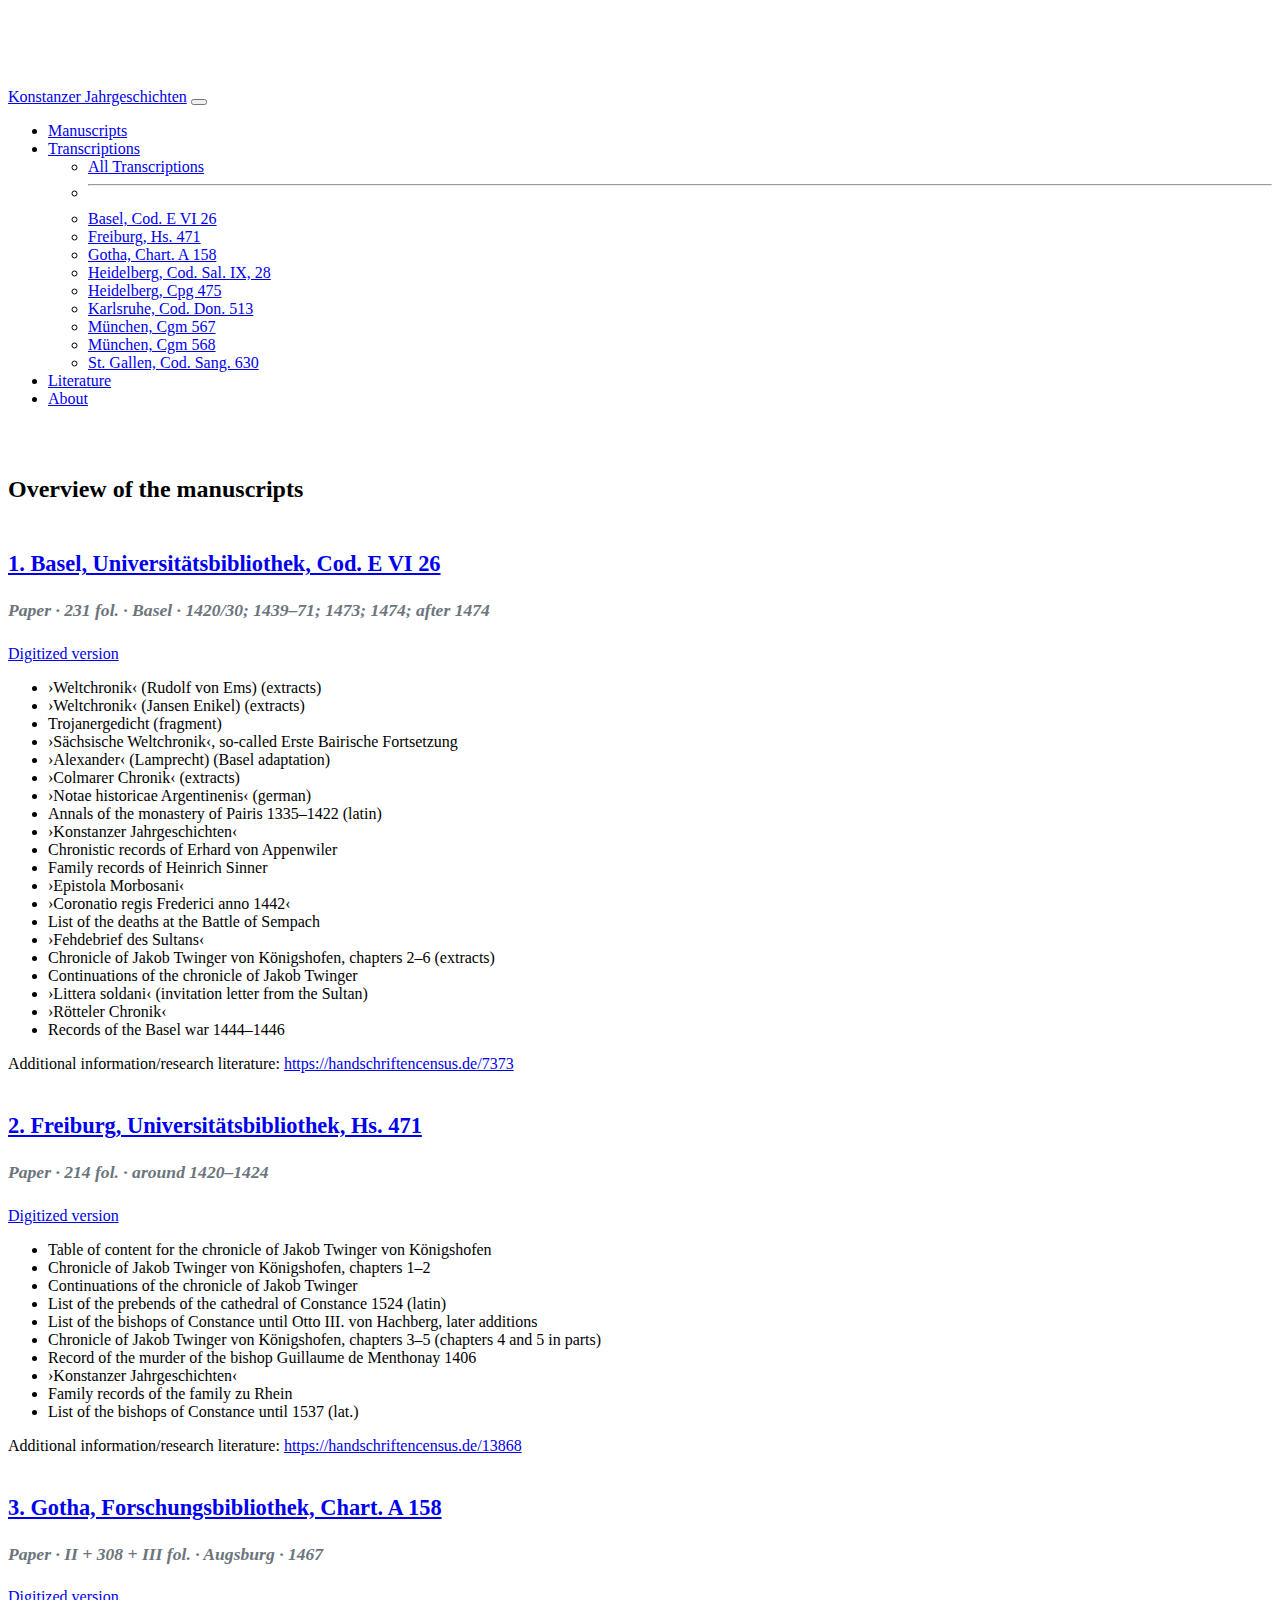
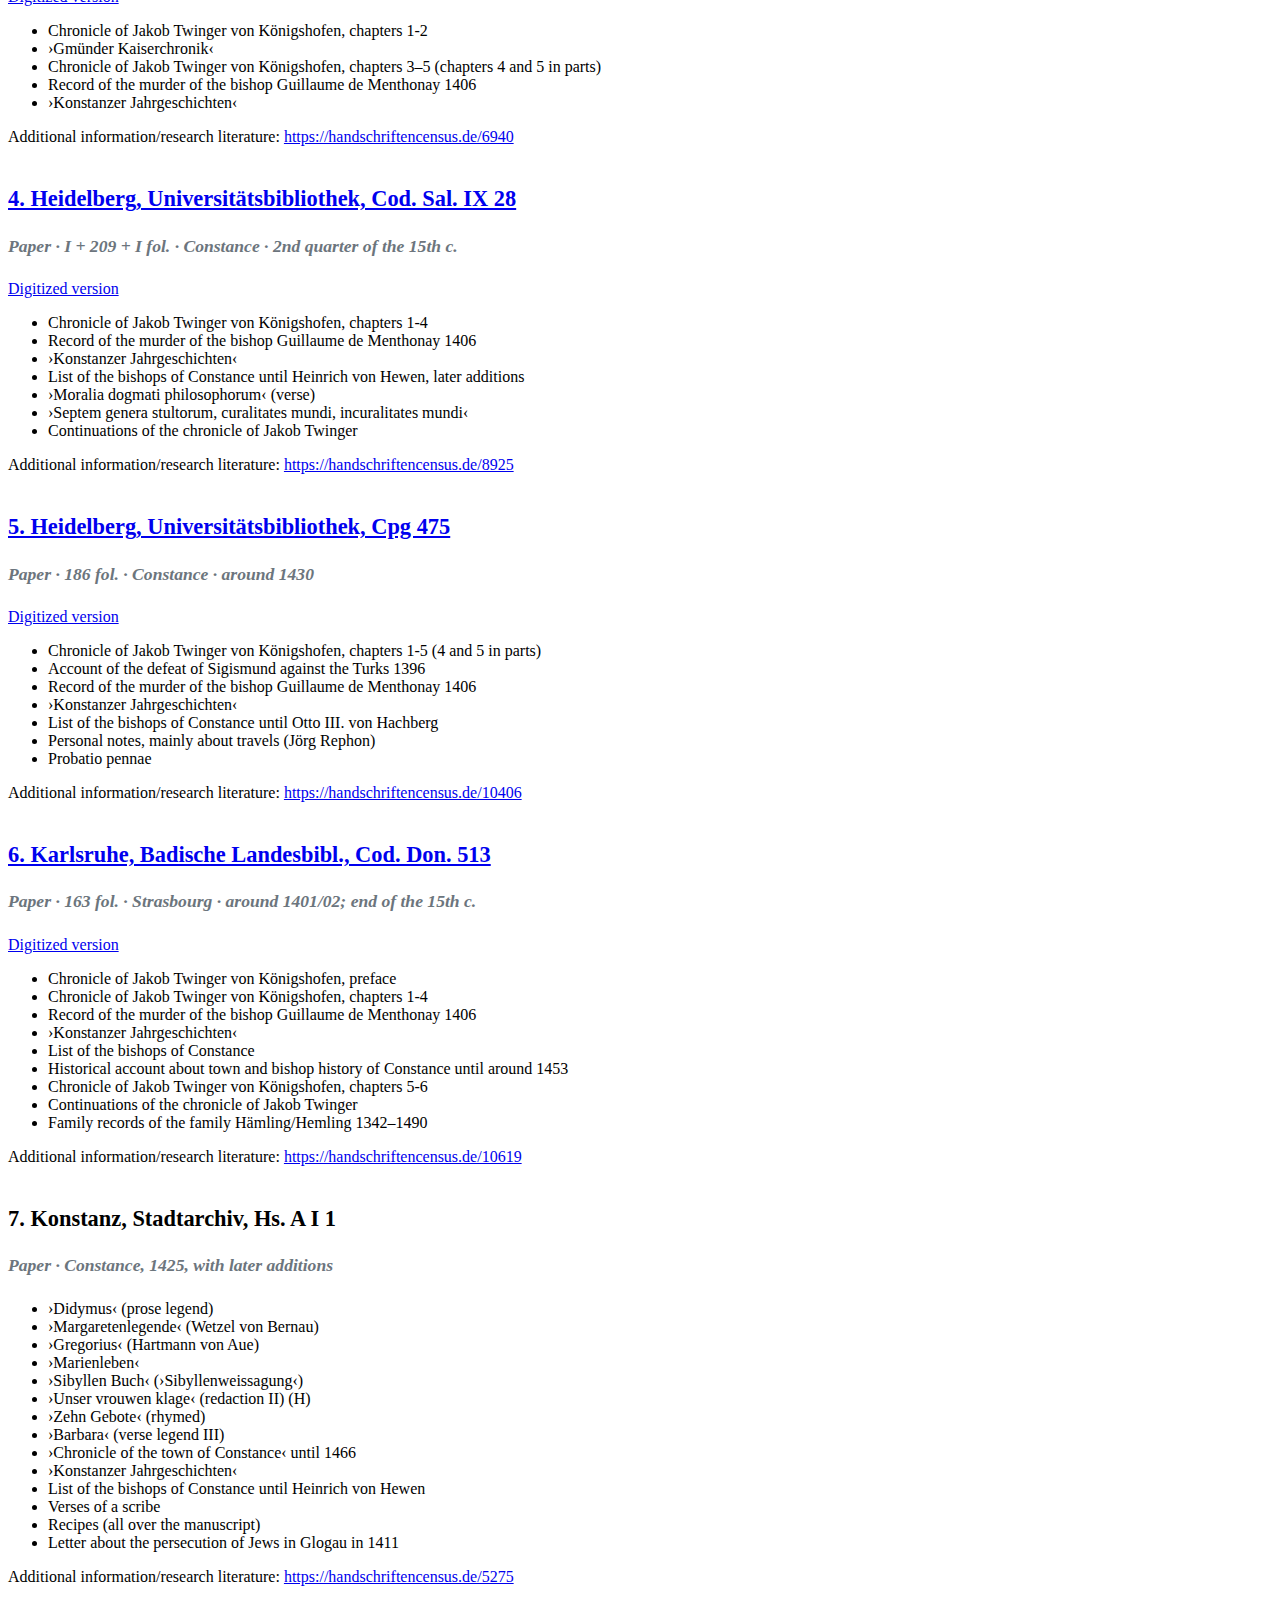
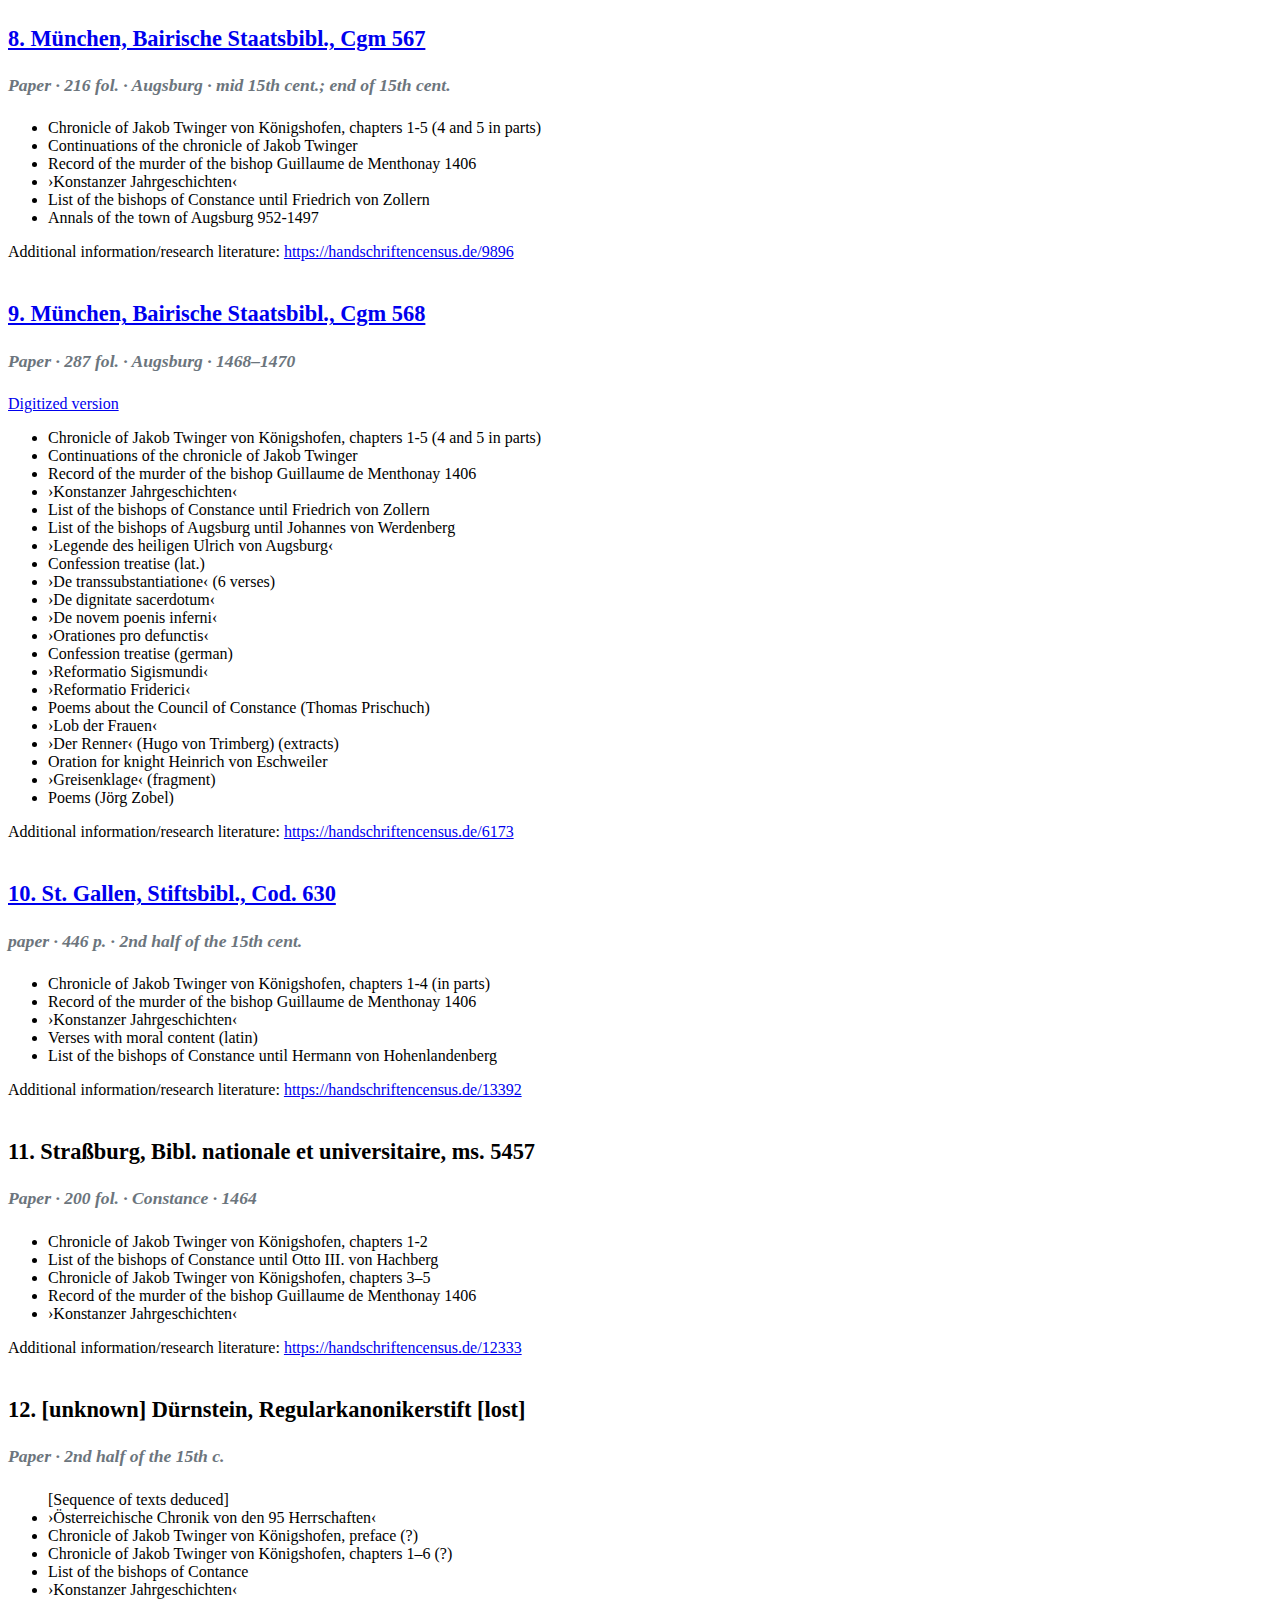
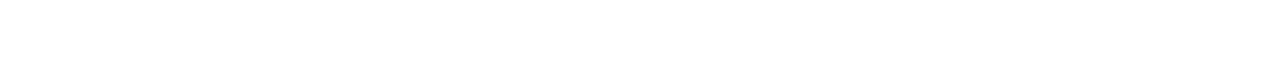
<file: manuscripts.html>
<!DOCTYPE html>
<html lang="de">
<head>
    <meta charset="UTF-8">
    <meta name="viewport" content="width=device-width, initial-scale=1.0">
    <title>Manuscripts - Konstanzer Jahrgeschichten</title>
  
    <!-- Bootstrap core CSS -->
    <link href="https://cdn.jsdelivr.net/npm/bootstrap@5.0.0-beta1/dist/css/bootstrap.min.css" rel="stylesheet" integrity="sha384-giJF6kkoqNQ00vy+HMDP7azOuL0xtbfIcaT9wjKHr8RbDVddVHyTfAAsrekwKmP1" crossorigin="anonymous">

    <!-- Own CSS -->
    <link rel="stylesheet" type="text/css" href="css/jahrgeschichten.css" />

    <!-- Google Fonts -->
    <link rel="preconnect" href="https://fonts.googleapis.com">
    <link rel="preconnect" href="https://fonts.gstatic.com" crossorigin>
    <link href="https://fonts.googleapis.com/css2?family=Merriweather:wght@400;700&family=Source+Sans+Pro:wght@400;600&display=swap" rel="stylesheet">
    <style>
        body {
            padding-top: 5rem; /* Account for fixed navbar */
        }
        main {
            padding-top: 2rem;
            padding-bottom: 2rem;
        }
        main > h2 {
            margin-bottom: 3rem; /* More space below the main title */
        }
        .manuscript-entry {
            margin-bottom: 2.5rem; /* Space between manuscript entries */
        }
        .manuscript-entry h3 {
            font-size: 1.4rem; /* Smaller than Bootstrap default */
        }
        .manuscript-entry h4 {
            font-size: 1.1rem; /* Smaller than Bootstrap default */
            font-style: italic;
            color: #6c757d;
        }
    </style>
</head>
<body>
    <header>
        <nav class="navbar navbar-expand-md navbar-dark bg-dark fixed-top">
            <div class="container-fluid">
              <a class="navbar-brand" href="index.html">Konstanzer Jahrgeschichten</a>
              <button class="navbar-toggler" type="button" data-bs-toggle="collapse" data-bs-target="#navbarsExampleDefault" aria-controls="navbarsExampledefault" aria-expanded="false" aria-label="Toggle navigation">
              <span class="navbar-toggler-icon"></span>
              </button>
              <div class="collapse navbar-collapse" id="navbarsExampleDefault">
                <ul class="navbar-nav me-auto mb-2 mb-md-0">
                  <li class="nav-item">
                    <a class="nav-link active" aria-current="page" href="manuscripts.html">Manuscripts</a>
                </li>
                    <li class="nav-item dropdown">
                        <a class="nav-link dropdown-toggle" href="#" id="transcriptionsDropdown" role="button" data-bs-toggle="dropdown" aria-expanded="false">
                        Transcriptions
                        </a>
                        <ul class="dropdown-menu" aria-labelledby="transcriptionsDropdown">
                        <li><a class="dropdown-item" href="transcriptions.html">All Transcriptions</a></li>
                        <li><hr class="dropdown-divider"></li>
                        <li><a class="dropdown-item" href="transcriptions.html?ms=Bas_Cod_E_VI_26">Basel, Cod. E VI 26</a></li>
                        <li><a class="dropdown-item" href="transcriptions.html?ms=Fre_Hs_471">Freiburg, Hs. 471</a></li>
                        <li><a class="dropdown-item" href="transcriptions.html?ms=Got_Chart_158">Gotha, Chart. A 158</a></li>
                        <li><a class="dropdown-item" href="transcriptions.html?ms=Hei_Cod_Sal_IX_28">Heidelberg, Cod. Sal. IX, 28</a></li>
                        <li><a class="dropdown-item" href="transcriptions.html?ms=Hei_cpg_475">Heidelberg, Cpg 475</a></li>
                        <li><a class="dropdown-item" href="transcriptions.html?ms=Kar_Don_513">Karlsruhe, Cod. Don. 513</a></li>
                        <li><a class="dropdown-item" href="transcriptions.html?ms=Mue_Cgm_567">München, Cgm 567</a></li>
                        <li><a class="dropdown-item" href="transcriptions.html?ms=Mue_Cgm_568">München, Cgm 568</a></li>
                        <li><a class="dropdown-item" href="transcriptions.html?ms=StG_Cod_Sang_630">St. Gallen, Cod. Sang. 630</a></li>
                        </ul>
                    </li>
                  <li class="nav-item">
                    <a class="nav-link" href="https://www.zotero.org/groups/6133894/konstanzer_jahrgeschichten/library" target="_blank">Literature</a>
                  </li>
                  <li class="nav-item">
                    <a class="nav-link" href="about.html">About</a>
                  </li>
                </ul>
              </div>
            </div>
          </nav>
    <main class="container">
        <h2>Overview of the manuscripts</h2>

        <section class="manuscript-entry">
            <h3><a href="transcriptions.html#Basel, Universitätsbibliothek, Cod. E VI 26">1. Basel, Universitätsbibliothek, Cod. E VI 26</a></h3>
            <h4>Paper · 231 fol. · Basel · 1420/30; 1439–71; 1473; 1474; after 1474 </h4>
            <a href="https://ub.unibas.ch/digi/a100/diverse_projekte/pdf2010ff/bau_5/BAU_5_000086050.pdf">Digitized version</a>
            <ul>
                <li>›Weltchronik‹ (Rudolf von Ems) (extracts)</li>
                <li>›Weltchronik‹ (Jansen Enikel) (extracts)</li>
                <li>Trojanergedicht (fragment)</li>
                <li>›Sächsische Weltchronik‹, so-called Erste Bairische Fortsetzung</li>
                <li>›Alexander‹ (Lamprecht) (Basel adaptation)</li>
                <li>›Colmarer Chronik‹ (extracts)</li>
                <li>›Notae historicae Argentinenis‹ (german)</li>
                <li>Annals of the monastery of Pairis 1335–1422 (latin)</li>
                <li>›Konstanzer Jahrgeschichten‹</li>
                <li>Chronistic records of Erhard von Appenwiler</li>
                <li>Family records of Heinrich Sinner</li>
                <li>›Epistola Morbosani‹</li>
                <li>›Coronatio regis Frederici anno 1442‹</li>
                <li>List of the deaths at the Battle of Sempach</li>
                <li>›Fehdebrief des Sultans‹</li>
                <li>Chronicle of Jakob Twinger von Königshofen, chapters 2–6 (extracts)</li>
                <li>Continuations of the chronicle of Jakob Twinger</li>
                <li>›Littera soldani‹ (invitation letter from the Sultan)</li>
                <li>›Rötteler Chronik‹</li>
                <li>Records of the Basel war 1444–1446</li>
            </ul>
            <p>Additional information/research literature: <a href="https://handschriftencensus.de/7373">https://handschriftencensus.de/7373</a></p>
        </section>

        <section class="manuscript-entry">
            <h3><a href="transcriptions.html#Freiburg, Universitätsbibliothek, Hs. 471">2. Freiburg, Universitätsbibliothek, Hs. 471</a></h3>
            <h4>Paper · 214 fol. · around 1420–1424</h4>
            <a href="https://dl.ub.uni-freiburg.de/diglit/hs471/0001/thumbs?sid=b141f609f5e102a4f19236fbddfc1885#current_page">Digitized version</a>
            <ul>
                <li>Table of content for the chronicle of Jakob Twinger von Königshofen</li>
                <li>Chronicle of Jakob Twinger von Königshofen, chapters 1–2</li>
                <li>Continuations of the chronicle of Jakob Twinger</li>
                <li>List of the prebends of the cathedral of Constance 1524 (latin)</li>
                <li>List of the bishops of Constance until Otto III. von Hachberg, later additions</li>
                <li>Chronicle of Jakob Twinger von Königshofen, chapters 3–5 (chapters 4 and 5 in parts)</li>
                <li>Record of the murder of the bishop Guillaume de Menthonay 1406</li>
                <li>›Konstanzer Jahrgeschichten‹</li>
                <li>Family records of the family zu Rhein</li>
                <li>List of the bishops of Constance until 1537 (lat.)</li>
            </ul>
            <p>Additional information/research literature: <a href="https://handschriftencensus.de/13868">https://handschriftencensus.de/13868</a></p>
        </section>        

        <section class="manuscript-entry">
            <h3><a href="transcriptions.html#Gotha, Forschungsbibliothek, Chart. A 158">3. Gotha, Forschungsbibliothek, Chart. A 158</a></h3>
            <h4>Paper · II + 308 + III fol. · Augsburg · 1467</h4>
            <a href="https://nbn-resolving.org/urn:nbn:de:urmel-ufb-153286">Digitized version</a>
            <ul>
                <li>Chronicle of Jakob Twinger von Königshofen, chapters 1-2</li>
                <li>›Gmünder Kaiserchronik‹</li>
                <li>Chronicle of Jakob Twinger von Königshofen, chapters 3–5 (chapters 4 and 5 in parts)</li>
                <li>Record of the murder of the bishop Guillaume de Menthonay 1406</li>
                <li>›Konstanzer Jahrgeschichten‹</li>
            </ul>
            <p>Additional information/research literature: <a href="https://handschriftencensus.de/6940">https://handschriftencensus.de/6940</a></p>
        </section>

        <section class="manuscript-entry">
            <h3><a href="transcriptions.html#Heidelberg, Universitätsbibliothek, Cod. Sal. IX, 28">4. Heidelberg, Universitätsbibliothek, Cod. Sal. IX 28</a></h3>
            <h4>Paper · I + 209 + I fol. · Constance · 2nd quarter of the 15th c.</h4>
            <a href="https://doi.org/10.11588/diglit.6733">Digitized version</a>
            <ul>
                <li>Chronicle of Jakob Twinger von Königshofen, chapters 1-4</li>
                <li>Record of the murder of the bishop Guillaume de Menthonay 1406</li>
                <li>›Konstanzer Jahrgeschichten‹</li>
                <li>List of the bishops of Constance until Heinrich von Hewen, later additions</li>
                <li>›Moralia dogmati philosophorum‹ (verse)</li>
                <li>›Septem genera stultorum, curalitates mundi, incuralitates mundi‹</li>
                <li>Continuations of the chronicle of Jakob Twinger</li>
            </ul>
            <p>Additional information/research literature: <a href="https://handschriftencensus.de/8925">https://handschriftencensus.de/8925</a></p>
        </section>

        <section class="manuscript-entry">
            <h3><a href="transcriptions.html#Heidelberg, Universitätsbibliothek, Cpg 475">5. Heidelberg, Universitätsbibliothek, Cpg 475</a></h3>
            <h4>Paper · 186 fol. · Constance · around 1430</h4>
            <a href="https://doi.org/10.11588/diglit.270">Digitized version</a>
            <ul>
                <li>Chronicle of Jakob Twinger von Königshofen, chapters 1-5 (4 and 5 in parts)</li>
                <li>Account of the defeat of Sigismund against the Turks 1396</li>
                <li>Record of the murder of the bishop Guillaume de Menthonay 1406</li>
                <li>›Konstanzer Jahrgeschichten‹</li>
                <li>List of the bishops of Constance until Otto III. von Hachberg</li>
                <li>Personal notes, mainly about travels (Jörg Rephon)</li>
                <li>Probatio pennae</li>
            </ul>
            <p>Additional information/research literature: <a href="https://handschriftencensus.de/10406">https://handschriftencensus.de/10406</a></p>
        </section>
        
        <section class="manuscript-entry">
            <h3><a href="transcriptions.html#Karlsruhe, Badische Landesbibl., Cod. Don. 513">6. Karlsruhe, Badische Landesbibl., Cod. Don. 513</a></h3>
            <h4>Paper · 163 fol. · Strasbourg · around 1401/02; end of the 15th c.</h4>
            <a href="https://digital.blb-karlsruhe.de/urn/urn:nbn:de:bsz:31-37885">Digitized version</a>
            <ul>
                <li>Chronicle of Jakob Twinger von Königshofen, preface</li>
                <li>Chronicle of Jakob Twinger von Königshofen, chapters 1-4</li>
                <li>Record of the murder of the bishop Guillaume de Menthonay 1406</li>
                <li>›Konstanzer Jahrgeschichten‹</li>
                <li>List of the bishops of Constance</li>
                <li>Historical account about town and bishop history of Constance until around 1453</li>
                <li>Chronicle of Jakob Twinger von Königshofen, chapters 5-6</li>
                <li>Continuations of the chronicle of Jakob Twinger</li>
                <li>Family records of the family Hämling/Hemling 1342–1490</li>
            </ul>
            <p>Additional information/research literature: <a href="https://handschriftencensus.de/10619">https://handschriftencensus.de/10619</a></p>
        </section>

        <section class="manuscript-entry">
            <h3><a>7. Konstanz, Stadtarchiv, Hs. A I 1</a></h3>
            <h4>Paper · Constance, 1425, with later additions </h4>
            <ul>
                <li>›Didymus‹ (prose legend)</li>
                <li>›Margaretenlegende‹ (Wetzel von Bernau)</li>
                <li>›Gregorius‹ (Hartmann von Aue)</li>
                <li>›Marienleben‹</li>
                <li>›Sibyllen Buch‹ (›Sibyllenweissagung‹)</li>
                <li>›Unser vrouwen klage‹ (redaction II) (H)</li>
                <li>›Zehn Gebote‹ (rhymed)</li>
                <li>›Barbara‹ (verse legend III)</li>
                <li>›Chronicle of the town of Constance‹ until 1466</li>   
                <li>›Konstanzer Jahrgeschichten‹</li>
                <li>List of the bishops of Constance until Heinrich von Hewen</li>
                <li>Verses of a scribe</li>
                <li>Recipes (all over the manuscript)</li>           
                <li>Letter about the persecution of Jews in Glogau in 1411</li>
            </ul>
            <p>Additional information/research literature: <a href="https://handschriftencensus.de/5275">https://handschriftencensus.de/5275</a></p>
        </section>

        <section class="manuscript-entry">
            <h3><a href="transcriptions.html#München, Staatsbibliothek, Cgm 567">8. München, Bairische Staatsbibl., Cgm 567</a></h3>
            <h4>Paper · 216 fol. · Augsburg · mid 15th cent.; end of 15th cent.</h4>
            <ul>
                <li>Chronicle of Jakob Twinger von Königshofen, chapters 1-5 (4 and 5 in parts)</li>
                <li>Continuations of the chronicle of Jakob Twinger</li>
                <li>Record of the murder of the bishop Guillaume de Menthonay 1406</li>
                <li>›Konstanzer Jahrgeschichten‹</li>
                <li>List of the bishops of Constance until Friedrich von Zollern</li>
                <li>Annals of the town of Augsburg 952-1497</li>
            </ul>
            <p>Additional information/research literature: <a href="https://handschriftencensus.de/9896">https://handschriftencensus.de/9896</a></p>
        </section>

        <section class="manuscript-entry">
            <h3><a href="transcriptions.html#München, Staatsbibliothek, Cgm 568">9. München, Bairische Staatsbibl., Cgm 568</a></h3>
            <h4>Paper · 287 fol. · Augsburg · 1468–1470</h4>
            <a href="https://www.digitale-sammlungen.de/en/view/bsb00104455?page=,1">Digitized version</a>
        <ul>
            <li>Chronicle of Jakob Twinger von Königshofen, chapters 1-5 (4 and 5 in parts)</li>
            <li>Continuations of the chronicle of Jakob Twinger</li>
            <li>Record of the murder of the bishop Guillaume de Menthonay 1406</li>
            <li>›Konstanzer Jahrgeschichten‹</li>
            <li>List of the bishops of Constance until Friedrich von Zollern</li>
            <li>List of the bishops of Augsburg until Johannes von Werdenberg</li>
            <li>›Legende des heiligen Ulrich von Augsburg‹</li>
            <li>Confession treatise (lat.)</li>
            <li>›De transsubstantiatione‹ (6 verses)</li>
            <li>›De dignitate sacerdotum‹</li>
            <li>›De novem poenis inferni‹</li>
            <li>›Orationes pro defunctis‹</li>
            <li>Confession treatise (german)</li>
            <li>›Reformatio Sigismundi‹</li>
            <li>›Reformatio Friderici‹</li>
            <li>Poems about the Council of Constance (Thomas Prischuch)</li>
            <li>›Lob der Frauen‹</li>
            <li>›Der Renner‹ (Hugo von Trimberg) (extracts)</li>
            <li>Oration for knight Heinrich von Eschweiler</li>
            <li>›Greisenklage‹ (fragment)</li>
            <li>Poems (Jörg Zobel)</li>
        </ul>
        <p>Additional information/research literature: <a href="https://handschriftencensus.de/6173">https://handschriftencensus.de/6173</a></p>
        </section>

        <section class="manuscript-entry">
            <h3><a href="transcriptions.html#St. Gallen, Stiftsbibliothek, Cod. Sang. 630">10. St. Gallen, Stiftsbibl., Cod. 630</a></h3>
            <h4>paper · 446 p. · 2nd half of the 15th cent.</h4>
            <ul>
                <li>Chronicle of Jakob Twinger von Königshofen, chapters 1-4 (in parts)</li>
                <li>Record of the murder of the bishop Guillaume de Menthonay 1406</li>
                <li>›Konstanzer Jahrgeschichten‹</li>
                <li>Verses with moral content (latin)</li>
                <li>List of the bishops of Constance until Hermann von Hohenlandenberg</li>
            </ul>
            <p>Additional information/research literature: <a href="https://handschriftencensus.de/13392">https://handschriftencensus.de/13392</a></p>
        </section>

        <section class="manuscript-entry">
            <h3><a >11. Straßburg, Bibl. nationale et universitaire, ms. 5457</a></h3>
            <h4>Paper · 200 fol. · Constance · 1464</h4>
            <ul>
                <li>Chronicle of Jakob Twinger von Königshofen, chapters 1-2</li>
                <li>List of the bishops of Constance until Otto III. von Hachberg</li>
                <li>Chronicle of Jakob Twinger von Königshofen, chapters 3–5
                <li>Record of the murder of the bishop Guillaume de Menthonay 1406</li>
                <li>›Konstanzer Jahrgeschichten‹</li>
            </ul>
            <p>Additional information/research literature: <a href="https://handschriftencensus.de/12333">https://handschriftencensus.de/12333</a></p>
        </section>

        

        <section class="manuscript-entry">
            <h3><a>12. [unknown] Dürnstein, Regularkanonikerstift [lost]</a></h3>
            <h4>Paper · 2nd half of the 15th c.</h4>
            <ul>[Sequence of texts deduced]
                <li>›Österreichische Chronik von den 95 Herrschaften‹</li>
                <li>Chronicle of Jakob Twinger von Königshofen, preface (?)</li>
                <li>Chronicle of Jakob Twinger von Königshofen, chapters 1–6 (?)</li>
                <li>List of the bishops of Contance</li>
                <li>›Konstanzer Jahrgeschichten‹</li>
            </ul>
        </section> 

    </main>
    <script src="https://cdn.jsdelivr.net/npm/bootstrap@5.0.0-beta1/dist/js/bootstrap.bundle.min.js" integrity="sha384-ygbV9kiqUc6oa4msXn9868pTtWMgiQaeYH7/t7LECLbyPA2x65Kgf80OJFdroafW" crossorigin="anonymous"></script>
</body>
</html>
</file>
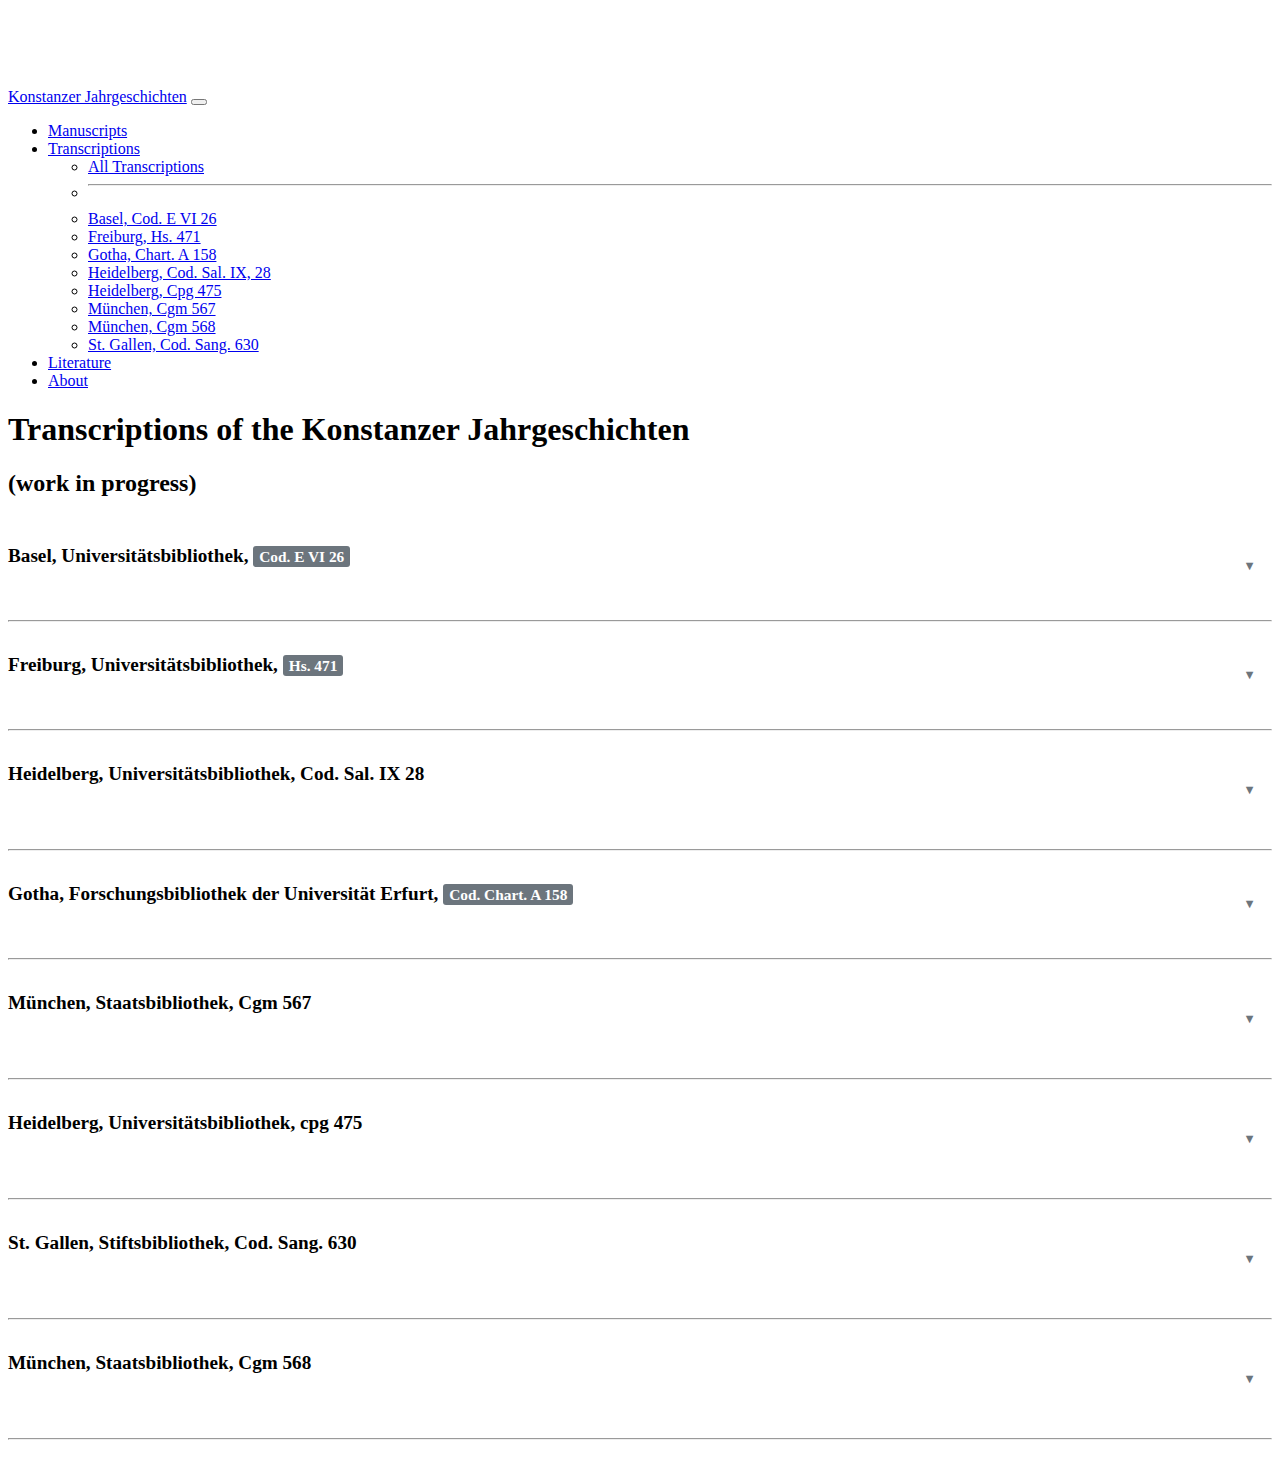
<file: transcriptions.html>
<!doctype html>
<html lang="en">
<head>
  <meta charset="UTF-8">
  <meta name="viewport" content="width=device-width, initial-scale=1.0">
  <title>Transcriptions - Konstanzer Jahrgeschichten</title>

  <!-- Bootstrap core CSS -->
  <link href="https://cdn.jsdelivr.net/npm/bootstrap@5.0.0-beta1/dist/css/bootstrap.min.css" rel="stylesheet" integrity="sha384-giJF6kkoqNQ00vy+HMDP7azOuL0xtbfIcaT9wjKHr8RbDVddVHyTfAAsrekwKmP1" crossorigin="anonymous">

  <!-- Own CSS -->
  <link rel="stylesheet" type="text/css" href="css/jahrgeschichten.css" />

  <!-- Google Fonts -->
  <link rel="preconnect" href="https://fonts.googleapis.com">
  <link rel="preconnect" href="https://fonts.gstatic.com" crossorigin>
  <link href="https://fonts.googleapis.com/css2?family=Merriweather:wght@400;700&family=Source+Sans+Pro:wght@400;600&display=swap" rel="stylesheet">


  <style>
    body {
      padding-top: 5rem;
    }
    /* Styles for the transcription view */
    tei-p, tei-ab {
      margin-bottom: 1rem;
      display: block;
    }
    /* Base styles for transcription text */
    .transcription-entry tei-text {
      /* font-family: Helvetica, Arial, sans-serif; */
      font-family: 'Source Sans Pro', sans-serif;
      font-size: 1rem;
      line-height: 1.2;
    }
    /* Style for the displayed 'n' attribute */
    tei-ab::before {
      content: attr(n) ". ";
      color: #6c757d; /* Muted grey for the year, no bold */
      margin-right: 0.5em;
      /* Optional: style the number differently if needed */
    }
    .transcription-body {
      display: none;
      padding-top: 1.5rem;
      border-top: 1px solid #e0e0e0;
  
    }
    /* Style for other abbreviation marks (like apostrophes) */
    .abbreviation-mark {
      font-style: italic;
      color: #0066cc;
    }
    /* Special styling for the "9" abbreviation mark */
    .abbreviation-mark:has-text("9") {
      font-weight: bold;
  }
    /* Hide the 'n' attribute if it's not present or if you want to control its display more precisely */
    tei-ab:not([n])::before {
      content: none;
    }
    .unclear {
      background-color: #f0f0f0;
      border-bottom: 1px dotted #999;
      cursor: help;
    }
    .transcription-entry hr {
      margin-top: 2rem;
      margin-bottom: 2rem;
    }
    .ms-identifier-header {
    padding-bottom: 1rem;
    cursor: pointer;
      position: relative;
      -webkit-user-select: none;
      -moz-user-select: none;
      -ms-user-select: none;
      user-select: none;
    }
    .ms-identifier-header::after {
      content: '▼';
      position: absolute;
      right: 1rem;
      top: 50%;
      transform: translateY(-50%);
      font-size: 0.8em;
      color: #6c757d;
    }
    .ms-identifier-header.active::after {
      content: '▲';
    }
    .transcription-entry:first-of-type {
      margin-top: 3rem;
    }

    /* Overlined letter styling */
    .overlined-letter {
    text-decoration: overline;
    text-decoration-thickness: 1px;
    text-decoration-color: currentColor; /* This makes the overline match the text color */
}

    /* Abbreviation tooltip styling */
    .tei-abbreviation {
      /* display: inline-block; */
      cursor: help;
      text-decoration: underline;
      text-decoration-style: dotted;
      text-underline-offset: 2px;
    }

    /* Color only the overlined letter */
.overlined-letter {
    color: #0066cc; 
}

  /* Color only the abbreviation mark  */
  .abbreviation-mark {
    color: #0066cc; 
    font-style: italic;
  }

    .tei-abbreviation:hover {
      color: #004499;
    }

  /* Styling for later additions */
  ins {
  color: #006633; /* A dark green color */
  font-style: italic;
  background-color: #f0f8f0; /* A very light green background */
  padding: 0 2px;
  border-radius: 3px;
  cursor: help; /* Show a help cursor to indicate a tooltip is available */
  text-decoration: none; /* Remove the default underline for <ins> tags */
}



  </style>

  <!-- CETEIcean script -->

 <!-- CETEIcean script -->
<script src="js/CETEI.js"></script>
<script>
let c = new CETEI();
let behaviors = {
  "tei": {
    "head": function(e) {
      let level = document.evaluate("count(ancestor::tei-div)", e, null, XPathResult.NUMBER_TYPE, null);
      let result = document.createElement("h" + level.numberValue);
      for (let n of Array.from(e.childNodes)) {
        result.appendChild(n.cloneNode());
      }
      return result;
    },
    "teiHeader": function(e) {
      return;
    },
    "lb": ["<br>"],
"choice": function(e) {
if (e.querySelector("tei-abbr") && e.querySelector("tei-expan")) {
  const abbr = e.querySelector("tei-abbr");
  const expan = e.querySelector("tei-expan");
  
  const result = document.createElement("abbr");
  result.classList.add("tei-abbreviation");
  
  if (abbr) {
    // Process the abbreviation by walking through its child nodes
    let currentNode = abbr.firstChild;
    
    while (currentNode) {
      if (currentNode.nodeType === Node.TEXT_NODE) {
        // Handle text nodes
        result.appendChild(document.createTextNode(currentNode.textContent));
        
      } else if (currentNode.tagName === 'TEI-AM') {
        // Handle abbreviation marks
        const amContent = currentNode.textContent.trim();
        
        if (amContent === '¯' || amContent === '-') {
          // For macrons/overlines: apply overline to the previous character
          const lastChild = result.lastChild;
          if (lastChild && lastChild.nodeType === Node.TEXT_NODE && lastChild.textContent.length > 0) {
            const text = lastChild.textContent;
            const lastChar = text.slice(-1);
            const restOfText = text.slice(0, -1);
            
            // Replace the text node
            lastChild.textContent = restOfText;
            
            // Add the last character with overline
            const span = document.createElement("span");
            span.className = "overlined-letter";
            span.textContent = lastChar;
            result.appendChild(span);
          }
        } else {
          // For other abbreviation marks (like apostrophe, etc.): display them as is
          const span = document.createElement("span");
          span.className = "abbreviation-mark";
          span.textContent = amContent;
          result.appendChild(span);
        }
        
      } else {
        // Handle other elements
        result.appendChild(currentNode.cloneNode(true));
      }
      
      currentNode = currentNode.nextSibling;
    }
  }
  
  if (expan) {
    result.setAttribute("title", expan.textContent.trim());
  }
  
  return result;
}
  // Handle editorial corrections (sic/corr)
  else if (e.querySelector("tei-sic") && e.querySelector("tei-corr")) {
    const sic = e.querySelector("tei-sic");
    const corr = e.querySelector("tei-corr");
    
    // Create span with tooltip
    const span = document.createElement("span");
    span.className = "editorial-correction";
    span.title = "Correction: " + corr.textContent.trim();
    
    // Style for editorial corrections
    span.style.textDecoration = "underline";
    span.style.textDecorationStyle = "wavy";
    span.style.textDecorationColor = "#cc6600";
    span.style.cursor = "help";
    
    // Copy the content from the sic element
    while (sic.firstChild) {
      span.appendChild(sic.firstChild);
    }
    
    return span;
  }
},
    "am": function(e) {
      return document.createTextNode('');
    },
    "hi": function(e) {
      if (e.getAttribute("rend") === "sup") {
        const content = e.textContent.trim();
        if (content === 'o') {
          return document.createTextNode('\u0366');
        }
        const sup = document.createElement("sup");
        for (let node of e.childNodes) {
          sup.appendChild(node.cloneNode(true));
        }
        return sup;
      }
      const span = document.createElement("span");
      for (let node of e.childNodes) {
        span.appendChild(node.cloneNode(true));
      }
      return span;
    },
    "pb": function(e) {
      const folio = e.getAttribute("n");
      const fragment = document.createDocumentFragment();
      fragment.appendChild(document.createElement("br"));
      const marker = document.createElement("span");
      marker.className = "pb-marker";
      
      // Check if there's a following <cb> element for column information
      let nextSibling = e.nextElementSibling;
      let columnInfo = '';
      
      // Look for the next <cb> element
      while (nextSibling) {
        if (nextSibling.tagName === 'TEI-CB') {
          const column = nextSibling.getAttribute("n");
          if (column) {
            columnInfo = column;
          }
          break;
        }
        nextSibling = nextSibling.nextElementSibling;
      }
      
      // Display folio and column information
      if (columnInfo) {
        marker.textContent = `[f. ${folio}${columnInfo}] `;
      } else {
        marker.textContent = `[f. ${folio}] `;
      }
      
      fragment.appendChild(marker);
      return fragment;
    },
    "cb": function(e) {
      // Return empty since we handle column info in the pb behavior
      return document.createTextNode('');
    },
    "hyphen": function(e) {
      return e.nextElementSibling && e.nextElementSibling.tagName === 'BR' ? '' : '-';
    },
    "add": function(e) {
  // Create an <ins> element, which is semantically correct for an insertion.
  const insElement = document.createElement("ins");

  // --- Build the tooltip text from the TEI attributes ---
  let tooltipText = "Addition";
  const placeAttr = e.getAttribute('place');
  const handAttr = e.getAttribute('hand');

  if (placeAttr) {
    const place = placeAttr.replace('_', ' '); // Make 'margin_right' -> 'margin right'
    tooltipText += ` in the ${place}`;
  }
  if (handAttr) {
    const handId = handAttr.substring(1); // remove the '#'
    // Find the hand's description in the <teiHeader> for a better tooltip
    const handNote = document.querySelector(`tei-handnote[xml\\:id='${handId}'] p`);
    if (handNote) {
      tooltipText += ` (by: ${handNote.textContent.trim()})`;
    } else {
      tooltipText += ` (by hand: ${handId})`; // Fallback if not found
    }
  }
  
  insElement.setAttribute("title", tooltipText);

  // Move all the processed children (the actual text) from the original
  // <tei-add> element into our new <ins> element.
  while (e.firstChild) {
    insElement.appendChild(e.firstChild);
  }

  return insElement;
},
"unclear": function(e) {
      const span = document.createElement("span");
      span.className = "unclear";
      span.title = "unclear: " + e.getAttribute("reason");
      
      // Copy all child nodes to the new span
      while (e.firstChild) {
        span.appendChild(e.firstChild);
      }
      
      return span;
    },
  }
};

c.addBehaviors(behaviors);

// Wait for the DOM to be fully loaded before running the script
window.addEventListener('DOMContentLoaded', (event) => {
  const main = document.querySelector("main");

  // Check if a specific manuscript is requested via URL parameter
  const urlParams = new URLSearchParams(window.location.search);
  const requestedMs = urlParams.get('ms');
  
  // Mapping of URL parameters to file paths
  const msFiles = {
    'Bas_Cod_E_VI_26': 'manuscripts/Bas_Cod_E_VI_26.xml',
    'Fre_Hs_471': 'manuscripts/Fre_Hs_471.xml',
    'Got_Chart_158': 'manuscripts/Got_Chart_158.xml',
    'Hei_Cod_Sal_IX_28': 'manuscripts/Hei_Cod_Sal_IX_28.xml',
    'Hei_cpg_475': 'manuscripts/Hei_cpg_475.xml',
    'Mue_Cgm_567': 'manuscripts/Mue_Cgm_567.xml',
    'Mue_Cgm_568': 'manuscripts/Mue_Cgm_568.xml',
    'StG_Cod_Sang_630': 'manuscripts/StG_Cod_Sang_630.xml'
  };

  // A reusable function to load and display a transcription
  function loadTranscription(fileUrl) {
    c.getHTML5(fileUrl, function(doc) {
      if (main) {
        const transcriptionContainer = document.createElement('div');
        transcriptionContainer.className = 'transcription-entry';
        const msId = doc.querySelector("tei-msidentifier");
        const teiText = doc.querySelector("tei-text");

        if (msId && teiText) {
          const msIdContainer = document.createElement('div');
          msIdContainer.className = 'ms-identifier-header';
          msIdContainer.appendChild(msId);
          transcriptionContainer.appendChild(msIdContainer);
          
          teiText.classList.add('transcription-body');
          
          // Show by default if single manuscript, hide if multiple
          if (requestedMs) {
            teiText.style.display = "block";
            msIdContainer.classList.add('active');
          } else {
            teiText.style.display = "none";
          }
          
          transcriptionContainer.appendChild(teiText);

          // Add click event to toggle visibility
          msIdContainer.addEventListener('click', function() {
            this.classList.toggle('active');
            const content = this.nextElementSibling;
            if (content.style.display === "block") {
              content.style.display = "none";
            } else {
              content.style.display = "block";
            }
          });
        } else {
          if (msId) transcriptionContainer.appendChild(msId);
          if (teiText) transcriptionContainer.appendChild(teiText);
        }

        transcriptionContainer.appendChild(document.createElement('hr'));
        main.appendChild(transcriptionContainer);
      }
    });
  }

  // Load transcriptions based on URL parameter
  if (requestedMs && msFiles[requestedMs]) {
    // Load single transcription
    loadTranscription(msFiles[requestedMs]);
  } else {
    // Load all transcriptions
    loadTranscription('manuscripts/Bas_Cod_E_VI_26.xml');
    loadTranscription('manuscripts/Fre_Hs_471.xml');
    loadTranscription('manuscripts/Got_Chart_158.xml');
    loadTranscription('manuscripts/Hei_Cod_Sal_IX_28.xml');
    loadTranscription('manuscripts/Hei_cpg_475.xml');
    loadTranscription('manuscripts/Mue_Cgm_567.xml');
    loadTranscription('manuscripts/Mue_Cgm_568.xml');
    loadTranscription('manuscripts/StG_Cod_Sang_630.xml');
  }
});
</script> 
</head>
<body>
    <nav class="navbar navbar-expand-md navbar-dark bg-dark fixed-top">
        <div class="container-fluid">
          <a class="navbar-brand" href="index.html">Konstanzer Jahrgeschichten</a>
          <button class="navbar-toggler" type="button" data-bs-toggle="collapse" data-bs-target="#navbarsExampleDefault" aria-controls="navbarsExampledefault" aria-expanded="false" aria-label="Toggle navigation">
          <span class="navbar-toggler-icon"></span>
          </button>
          <div class="collapse navbar-collapse" id="navbarsExampleDefault">
            <ul class="navbar-nav me-auto mb-2 mb-md-0">
              <li class="nav-item">
              <a class="nav-link" href="manuscripts.html">Manuscripts</a>
            </li>
              <li class="nav-item dropdown">
                <a class="nav-link dropdown-toggle active" aria-current="page"href="#" id="transcriptionsDropdown" role="button" data-bs-toggle="dropdown" aria-expanded="false">
                  Transcriptions
                </a>
                <ul class="dropdown-menu" aria-labelledby="transcriptionsDropdown">
                  <li><a class="dropdown-item" href="transcriptions.html">All Transcriptions</a></li>
                  <li><hr class="dropdown-divider"></li>
                  <li><a class="dropdown-item" href="transcriptions.html?ms=Bas_Cod_E_VI_26">Basel, Cod. E VI 26</a></li>
                  <li><a class="dropdown-item" href="transcriptions.html?ms=Fre_Hs_471">Freiburg, Hs. 471</a></li>
                  <li><a class="dropdown-item" href="transcriptions.html?ms=Got_Chart_158">Gotha, Chart. A 158</a></li>
                  <li><a class="dropdown-item" href="transcriptions.html?ms=Hei_Cod_Sal_IX_28">Heidelberg, Cod. Sal. IX, 28</a></li>
                  <li><a class="dropdown-item" href="transcriptions.html?ms=Hei_cpg_475">Heidelberg, Cpg 475</a></li>
                  <li><a class="dropdown-item" href="transcriptions.html?ms=Mue_Cgm_567">München, Cgm 567</a></li>
                  <li><a class="dropdown-item" href="transcriptions.html?ms=Mue_Cgm_568">München, Cgm 568</a></li>
                  <li><a class="dropdown-item" href="transcriptions.html?ms=StG_Cod_Sang_630">St. Gallen, Cod. Sang. 630</a></li>
                </ul>
              </li>
              <li class="nav-item">
                <a class="nav-link" href="https://www.zotero.org/groups/6133894/konstanzer_jahrgeschichten/library" target="_blank">Literature</a>
              </li>
              <li class="nav-item">
                <a class="nav-link" href="about.html">About</a>
              </li>
            </ul>
          </div>
        </div>
      </nav>
    
      <main class="container">
        <h1>Transcriptions of the Konstanzer Jahrgeschichten</h1>
        <h2>(work in progress)</h2>
        <!-- Transcriptions will be loaded here by the script -->
      </main>
    
      <script src="https://cdn.jsdelivr.net/npm/bootstrap@5.0.0-beta1/dist/js/bootstrap.bundle.min.js" integrity="sha384-ygbV9kiqUc6oa4msXn9868pTtWMgiQaeYH7/t7LECLbyPA2x65Kgf80OJFdroafW" crossorigin="anonymous"></script>    
</body>
</html>
</file>
<file: css/jahrgeschichten.css>
/* Simple CSS for TEI manuscript catalog */

/* Base styles */
tei-TEI {
    max-width: 1200px;
    margin: 0 auto;
    font-family: Helvetica, Arial, sans-serif;
    font-size: large;
    line-height: 1.2;
}

/* Manuscript container */
tei-msDesc {
    display: block;
    margin: 20px 0;
    margin-bottom: 50px;
}

/* Manuscript identifier */
tei-msIdentifier {
    display: block;
    margin-bottom: 5px;
    font-weight: bold;
    font-size: 1.2em;
}

tei-msIdentifier > tei-settlement::after,
tei-msIdentifier > tei-repository::after {
    content: ", ";
}

/* Reset idno within msIdentifier to inherit parent styles */
tei-msIdentifier tei-idno {
    display: inline;
}

/* Contents */
tei-msContents {
    display: block;
    margin-bottom: 30px;
    margin-left: 20px;
}

tei-msContents::before {
    content: "Content";
    display: block;
    font-weight: bold;
    font-size: 1.1em;
    margin-bottom: 10px;
}

/* Summary */
tei-summary {
    display: block;
    margin: 10px 0;
    margin-left: 20px;
}

tei-summary::before {
    content: "Attribution: ";
    font-weight: bold;
}

/* Manuscript items */
tei-msItem {
    display: block;
    margin-bottom: 15px;
    margin-top: 10px;
    margin-left: 20px;
    padding: 10px;
    border: 1px solid #e0e0e0;
    border-left: 3px solid #ccc;
    background-color: #fafafa;
}

/* Nested msItems - indent more */
tei-msItem tei-msItem {
    margin-left: 20px;
    background-color: #f0f8ff;
    border-left-color: #5bc0de;
}

tei-msItem tei-msItem tei-msItem {
    margin-left: 40px;
    background-color: #fff8e1;
    border-left-color: #f0ad4e;
}

/* Titles */
.msitem-container > tei-title,
tei-msItem > tei-title {
    display: block;
    font-weight: bold;
    font-style: italic;
    margin-bottom: 5px;
}

.msitem-container > tei-title::before,
tei-msItem > tei-title::before {
    content: "Title: ";
    font-weight: bold;
    font-style: normal;
}

/* Authors */
tei-author {
    display: block;
    font-style: italic;
    margin-bottom: 5px;
}

/* Locus references */
tei-locus {
    display: block;
    margin-bottom: 5px;
}

tei-locus::before {
    content: "ff. " attr(from) "–" attr(to);
    font-weight: bold;
}

tei-locus[from]:not([to])::before {
    content: "f. " attr(from);
    font-weight: bold;
}

tei-locus[to]:not([from])::before {
    content: "f. " attr(to);
    font-weight: bold;
}

.locusGrp-container::before {
    content: "ff. ";
    font-weight: bold;
}

.locusGrp-container {
    font-weight: bold;
}



/* Notes */
tei-note {
    display: block;
    margin: 10px 0;
}

tei-note[type="attribution"]::before {
    content: "Note (attribution): ";
    font-weight: bold;
}

tei-note[type="content"]::before {
    content: "Note (content): ";
    font-weight: bold;
}

tei-note[type="msRelationship"]::before {
    content: "Note (Mss relationships): ";
    font-weight: bold;
}

tei-note[type="paleo"]::before {
    content: "Note (paleo): ";
    font-weight: bold;
}

tei-note[type="desc"]::before {
    content: "Note (description): ";
    font-weight: bold;
}

tei-note[type="biblio"]::before {
    content: "Note (biblio): ";
    font-weight: bold;
}

tei-note[type="editorial"] {
    display: none;
}

/* Hide editorial notes in PersonRegister. Not sure why the over rule does not work also for Personregister */

#PersonRegister tei-note[type="editorial"] {
    display: none;
}



tei-altIdentifier{
    display: none;
}

/* Quotes */
tei-quote {
    display: inline;
    margin: 10px 0;
}

tei-quote::before {
    content: '"';
}

tei-quote::after {
    content: '"';
}

/* Quotes */
tei-q {
    display: inline;
    margin: 10px 0;
}

tei-q::before {
    content: '"';
}

tei-q::after {
    content: '"';
}


/* Colophons */
tei-colophon {
    display: block;
    margin: 10px 0;
}

tei-colophon::before {
    content: "Colophon: ";
    font-weight: bold;
}

/* Explicit and Incipit */
tei-explicit, tei-incipit {
    display: block;
    margin: 10px 0;
}

tei-explicit::before {
    content: "Explicit: ";
    font-weight: bold;
}

tei-explicit[defective="true"]::before {
    content: "Explicit mut.: ";
}

tei-incipit::before {
    content: "Incipit: ";
    font-weight: bold;
}

tei-incipit[defective="true"]::before {
    content: "Incipit mut.: ";
}

/* History */
tei-history {
    display: block;
    margin: 20px 0;
    margin-left: 20px;
}

tei-history::before {
    content: "History";
    display: block;
    font-weight: bold;
    font-size: 1.1em;
    margin-bottom: 10px;
}

tei-origin {
    display: block;
    margin-bottom: 10px;
    margin-left: 20px;
}

/* Dates and places */
tei-origDate {
}

tei-origPlace {
    display: block;
    margin-top: 10px;
}

/* Person names */
tei-persName {
    text-decoration: underline;
    text-decoration-color: orange;
}

/* Place and organization names */
tei-placeName {
    font-weight: 600;
}

tei-orgName {
    font-weight: 600;
}

/* References */
tei-ref {
    color: #337ab7;
    text-decoration: underline;
}

/* Bibliography */
tei-additional {
    display: block;
    margin-top: 20px;
    margin-left: 20px;
}

tei-additional::before {
    content: "Bibliography";
    display: block;
    font-weight: bold;
    font-size: 1.1em;
    margin-bottom: 10px;
}

tei-listBibl {
    display: block;
    margin-top: 10px;
    margin-left: 20px;
}

tei-listBibl > tei-bibl {
    display: block;
    margin-bottom: 10px;
    position: relative;
    padding-left: 15px;
}

tei-listBibl > tei-bibl::before {
    content: "•";
    position: absolute;
    left: 0;
    font-weight: bold;
}

/* Responsive design */
@media (max-width: 768px) {
    tei-TEI {
        padding: 15px;
    }
}

/* Scroll behavior */
[id] {
    scroll-margin-top: 56px;
}

/* Custom styles for Bootstrap 4/5 multi-level dropdowns */
.dropdown-submenu {
    position: relative;
}

.dropdown-submenu > .dropdown-menu {
    top: 0;
    left: 100%;
    margin-top: -1px;
    display: none;
    position: absolute;
}

.dropdown-submenu:hover > .dropdown-menu,
.dropdown-submenu:focus-within > .dropdown-menu {
    display: block;
}

.scrollable-menu {
    max-height: 500px;
    overflow-y: auto;
    overflow-x: hidden;
}

/* Display n attribute in parentheses for all elements */
tei-colophon[n]::after {
    content: " (" attr(n) ")";
    font-style: normal;
}

/* Person styling */
		tei-person {
			display: block;
			margin: 30px 0;
			padding: 20px;
			border: 1px solid #e9ecef;
			border-radius: 0.5rem;
			background-color: #fff;
			box-shadow: 0 2px 4px rgba(0,0,0,0.1);
		}

		tei-person > tei-name:first-of-type {
			font-size: 1.4em;
			font-weight: bold;
			color: #495057;
			margin-bottom: 10px;
		}

		tei-name {
			display: block;
			margin-bottom: 5px;
		}

		tei-name:not(:first-of-type) {
			font-style: italic;
			color: #6c757d;
		}

		tei-birth, tei-death {
			display: inline;
		}

		tei-birth::before {
			content: "Born: ";
			font-weight: bold;
		}

		tei-death::before {
			content: "Died: ";
			font-weight: bold;
		}

		tei-affiliation {
			display: inline-block;
			background-color: #17a2b8;
			color: white;
			padding: 2px 8px;
			border-radius: 3px;
			font-size: 0.9em;
			margin: 5px 0;
		}

		tei-affiliation[type="secular"] {
			background-color: #FF8C00;
		}

        	tei-affiliation[type="none"] {
			display: none;
		}

		tei-affiliation[type="secular"]::before {
			content: "secular";
		}

		#PersonRegister tei-note {
			display: block;
			margin: 15px 0;
			padding: 10px;
			background-color: #f8f9fa;
			border-left: 4px solid #007bff;
			line-height: 1.6;
		}

        tei-note[type="biblio"]::before {
            content: "Note (biblio): ";
            font-weight: bold;
}

		tei-occupation {

		}

        #PersonRegister tei-note[type="role"]::before {
            content: "Note (role): ";
            font-weight: bold;
            margin-left: 20px;
        }

        #PersonRegister tei-note[type="role"]{
            margin-left: 20px;
            border: none;
            background: none;
        }

        #PersonRegister tei-note[type="biblio"] {
            margin-left: 20px;
            border: none;
            background: none;
        }

        #PersonRegister tei-note[type="attribution"] {
            margin-left: 40px;
            border: none;
            background: none;
        }

        div.tei-occupation::before {
            content: "Role: ";
            font-weight: bold;
        }

        #PersonRegister tei-listBibl::before {
            content: "Bibliography";
            display: block;
            font-weight: bold;
            margin-bottom: 10px;
        }

        #PersonRegister tei-listBibl {
            margin-left: 0px;
        }

		tei-idno {
			display: inline;
			margin: 5px 10px 5px 0;
			padding: 2px 6px;
			background-color: #6c757d;
			color: white;
			border-radius: 3px;
			font-size: 0.8em;
		}


		tei-idno[type="VIAF"] {
			background: none;
			padding: 0;
		}

		tei-idno[type="VIAF"]::before {
			content: "VIAF: ";
			background-color: #6c757d;
			color: white;
			padding: 2px 6px;
			border-radius: 3px;
			margin-right: 5px;
		}

		tei-idno[type="GND"] {
			background: none;
			padding: 0;
		}

		tei-idno[type="GND"]::before {
			content: "GND: ";
			background-color: #6c757d;
			color: white;
			padding: 2px 6px;
			border-radius: 3px;
			margin-right: 5px;
		}

		tei-idno[type="CERL"] {
			background: none;
			padding: 0;
		}

        tei-idno[type="CERL"]::before {
			content: "CERL: ";
			background-color: #6c757d;
			color: white;
			padding: 2px 6px;
			border-radius: 3px;
			margin-right: 5px;
		}

		/* Override tei-idno styles when it contains URI content */
		tei-idno:has(.uri-link-container) {
			background: none;
			padding: 0;
			margin: 0;
			display: block;
		}

        /* Override idno display in msPart*/

        tei-msPart > tei-msIdentifier tei-idno {
         background: none;
            padding: 0;
			margin: 0;
}

		/* URI link container */
		.uri-link-container {
			display: block;
			margin: 10px 0 5px 0;
		}

		.uri-link-label {
			color: #333;
			font-weight: bold;
		}

		.uri-link-url {
			color: #0d6efd;
			text-decoration: underline;
		}

		.uri-link-url:hover {
			color: #0a58ca;
		}


		.ms-link {
			color: #007bff;
			text-decoration: underline;
			cursor: pointer;
		}

		.ms-link:hover {
			color: #0056b3;
		}

		.dates {
			margin: 10px 0;
			font-size: 0.95em;
		}

		.identifiers {
			margin: 10px 0;
		}

        tei-provenance {
            display: block;
            margin-bottom: 10px;
            margin-left: 20px;
        }

        tei-provenance::before {
            content: "Provenance: ";
            font-weight: bold;
        }

        tei-metamark[function="signum"]::before {
            content: "(signum)"
        }

        tei-hi[rend="superscript"] {
          vertical-align: super;
          font-size: smaller;
        }
</file>
